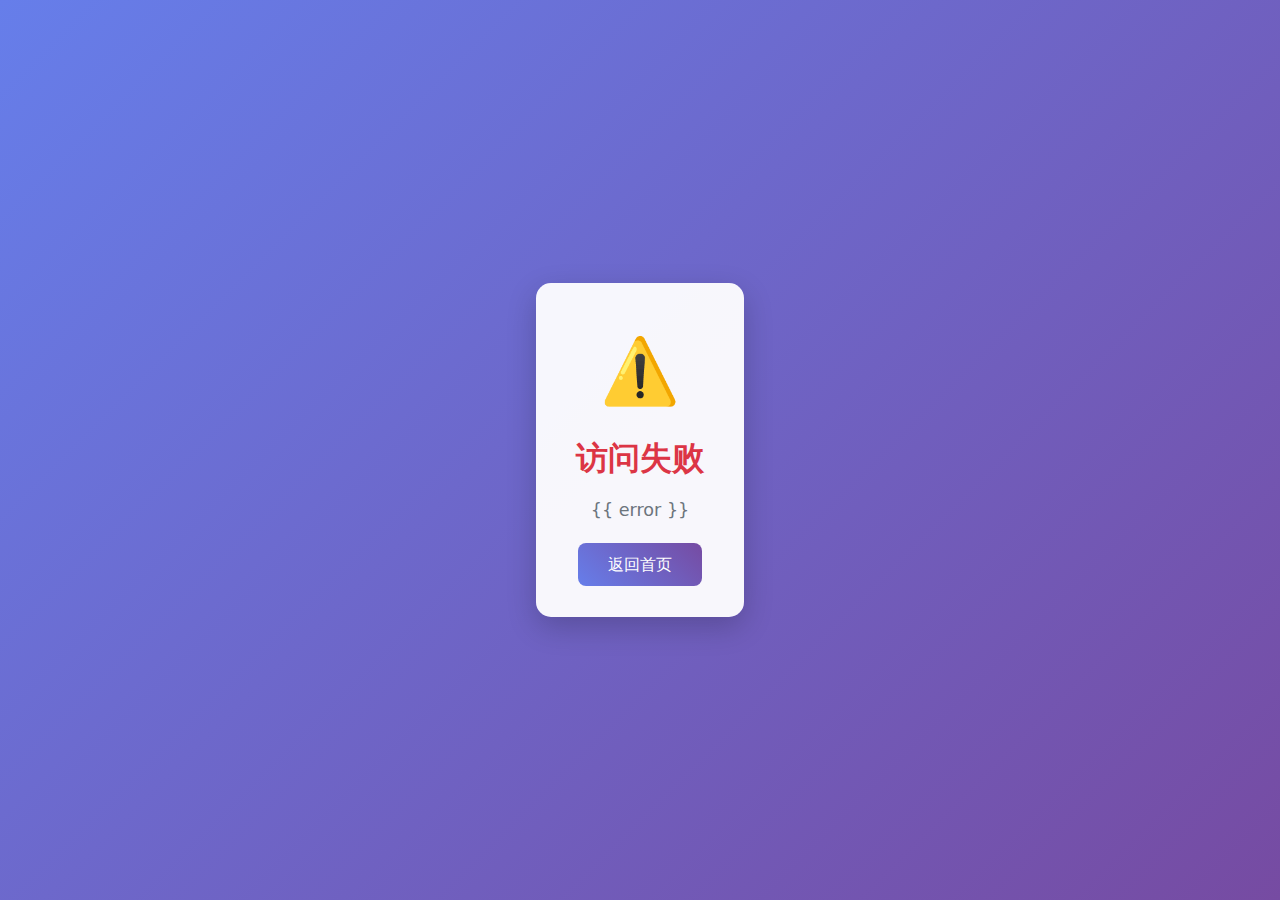
<file: templates/card_error.html>
<!DOCTYPE html>
<html lang="zh">
<head>
    <meta charset="UTF-8">
    <title>访问错误</title>
    <link rel="stylesheet" href="https://cdn.jsdelivr.net/npm/bootstrap@5.3.2/dist/css/bootstrap.min.css">
    <style>
        body { 
            background: linear-gradient(135deg, #667eea 0%, #764ba2 100%);
            min-height: 100vh;
            padding: 60px 20px;
            display: flex;
            align-items: center;
            justify-content: center;
        }
        .error-container { 
            max-width: 500px; 
            background: rgba(255, 255, 255, 0.95); 
            padding: 40px; 
            border-radius: 15px; 
            box-shadow: 0 10px 30px rgba(0,0,0,0.2);
            text-align: center;
        }
        .error-icon {
            font-size: 4rem;
            color: #dc3545;
            margin-bottom: 20px;
        }
        .error-title {
            color: #dc3545;
            font-weight: 600;
            margin-bottom: 20px;
        }
        .error-message {
            color: #6c757d;
            margin-bottom: 30px;
            font-size: 1.1rem;
        }
        .btn-home {
            background: linear-gradient(45deg, #667eea, #764ba2);
            border: none;
            border-radius: 8px;
            padding: 12px 30px;
            color: white;
            text-decoration: none;
            transition: all 0.3s ease;
        }
        .btn-home:hover {
            transform: translateY(-2px);
            box-shadow: 0 5px 15px rgba(102, 126, 234, 0.4);
            color: white;
        }
    </style>
</head>
<body>
    <div class="error-container">
        <div class="error-icon">⚠️</div>
        <h2 class="error-title">访问失败</h2>
        <p class="error-message">{{ error }}</p>
        <a href="/" class="btn-home">返回首页</a>
    </div>
</body>
</html>
</file>
